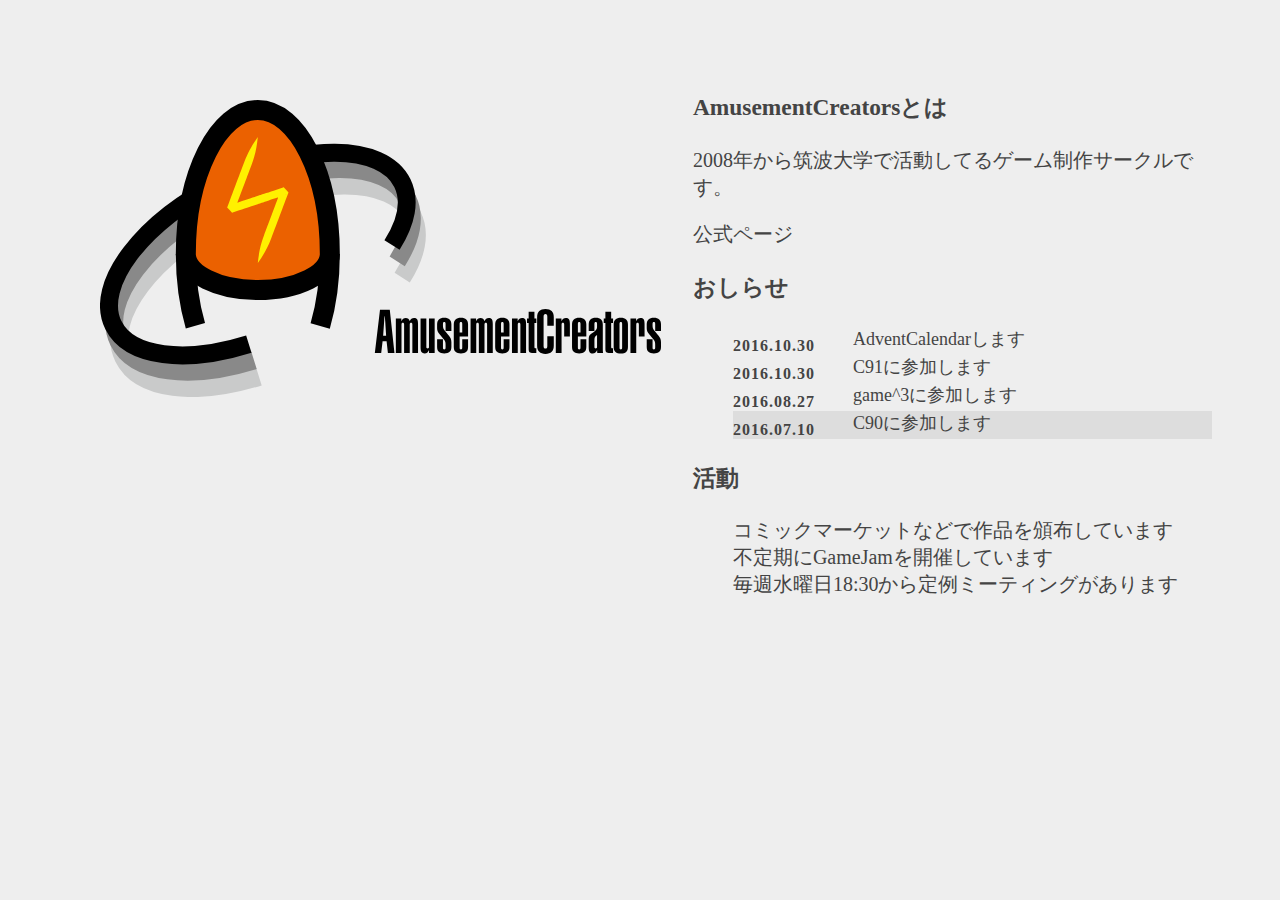
<file: index.html>
<!DOCTYPE HTML>
<html lang="ja">
    <head>
        <meta charset="UTF-8">
        <title>AmusementCreators</title>
        <link rel="stylesheet" href="css/common.css">
        <link rel="stylesheet" href="css/home.css">
    </head>
    <body>
        <header>
            <a href="./index.html">
                <img src="image/logo.svg">
            </a>
        </header>

        <div class="content">
        <section>
            <h3 class="title" >AmusementCreatorsとは</h3>
            <p>2008年から筑波大学で活動してるゲーム制作サークルです。</p>
            <p><a href="http://www.amusement-creators.info/wiki/">公式ページ</a></p>
        </section>

        <section>
            <h3 class="title">おしらせ</h3>
            <ul class="news">
                <li class="news-item">
                    <a href="./news.html#AdC2016">
                        <time class="date" datetime="2016-10-30">2016.10.30</time>
                        <span class="desc">AdventCalendarします</span>
                    </a>
                    <a href="./news.html#C91">
                        <time class="date" datetime="2016-10-30">2016.10.30</time>
                        <span class="desc">C91に参加します</span>
                    </a>
                    <a href="./news.html#GameCube">
                        <time class="date" datetime="2016-08-27">2016.08.27</time>
                        <span class="desc">game^3に参加します</span>
                    </a>
                </li>
                <li class="news-item">
                    <a href="./news.html#C90">
                        <time class="date" datetime="2016-07-10">2016.07.10</time>
                        <span class="desc">C90に参加します</span>
                    </a>
                </li>
            </ul>
        </section>

        <section>
            <h3 class="title">活動</h3>
            <ul>
                <li>コミックマーケットなどで作品を頒布しています</li>
                <li>不定期にGameJamを開催しています</li>
                <li>毎週水曜日18:30から定例ミーティングがあります</li>
            </ul>
        </section>
        </div>

    </body>
</html>
</file>
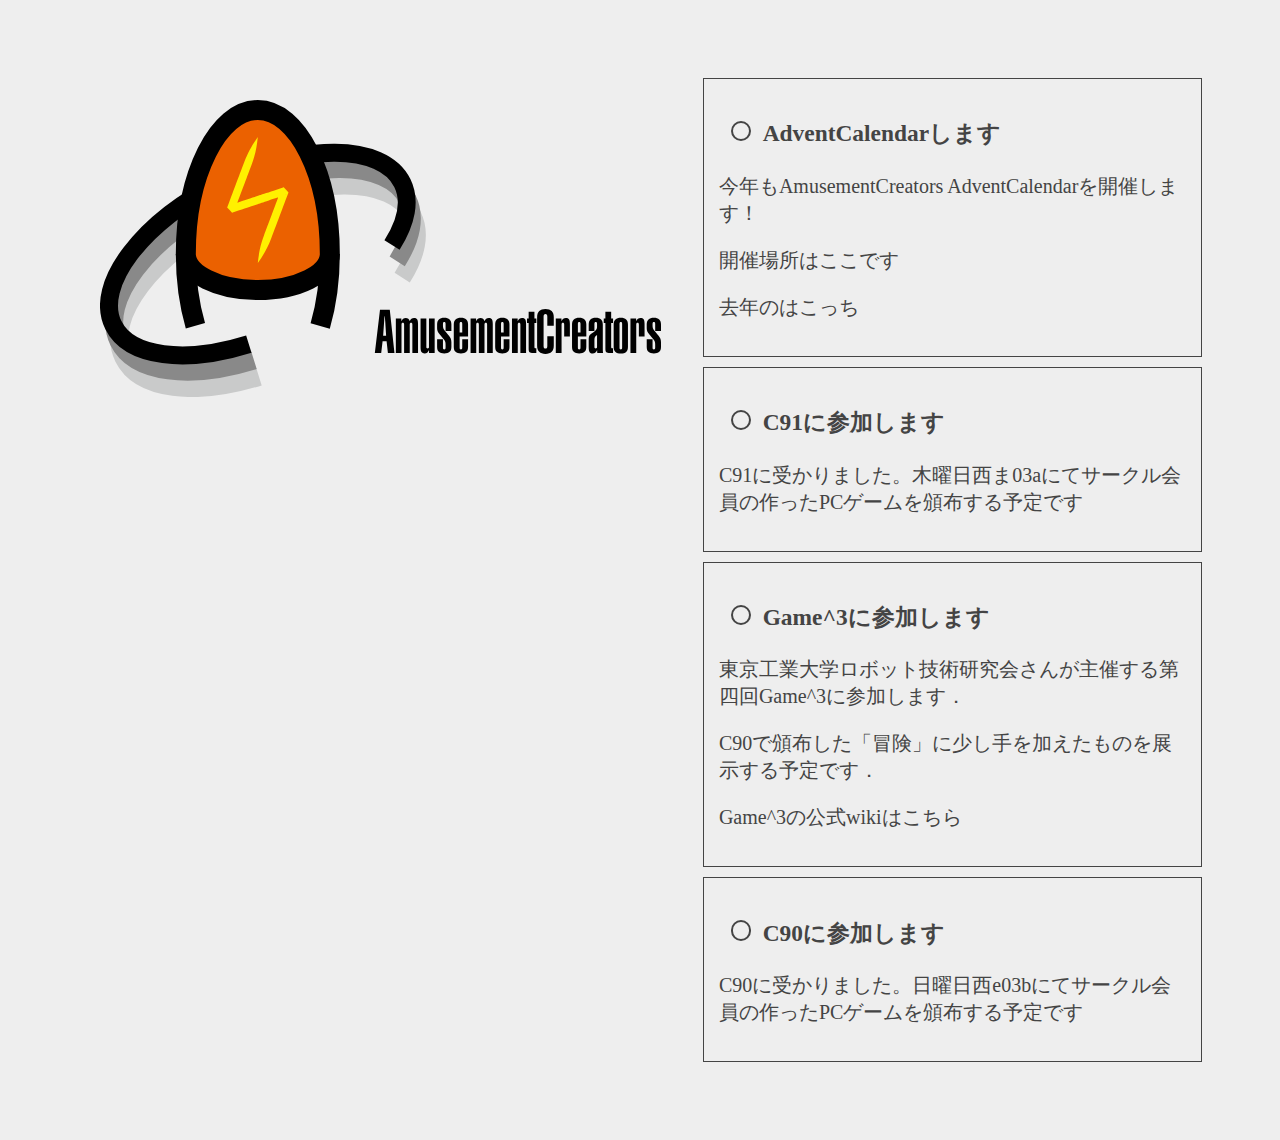
<file: news.html>
<!DOCTYPE HTML>
<html lang="ja">
    <head>
        <meta charset="UTF-8">
        <title>AmusementCreators</title>
        <link rel="stylesheet" href="css/common.css">
        <link rel="stylesheet" href="css/news.css">
    </head>
    <body>
        <header>
            <a href="./index.html">
                <img src="image/logo.svg">
            </a>
        </header>

        <div class="content">

        <section id="AdC2016" class="pane">
            <h3 class="title">AdventCalendarします</h3>
            <p>今年もAmusementCreators AdventCalendarを開催します！</p>
            <p>開催場所は<a href="http://www.adventar.org/calendars/1597">ここ</a>です</p>
            <p>去年のは<a href="http://www.adventar.org/calendars/1029">こっち</a></p>
            </a>
        </section>


        <section id="C91" class="pane">
            <h3 class="title">C91に参加します</h3>
            <p>C91に受かりました。木曜日西ま03aにてサークル会員の作ったPCゲームを頒布する予定です</p>
        </section>

        <section id="GameCube" class="pane">
            <h3 class="title">Game^3に参加します</h3>
            <p>東京工業大学ロボット技術研究会さんが主催する第四回Game^3に参加します．</p>
            <p>C90で頒布した「冒険」に少し手を加えたものを展示する予定です．</p>
            <p>Game^3の公式wikiは<a href="http://seesaawiki.jp/gamecreatercon-game3/">こちら</a></p>
        </section>

        <section id="C90" class="pane">
            <h3 class="title">C90に参加します</h3>
            <p>C90に受かりました。日曜日西e03bにてサークル会員の作ったPCゲームを頒布する予定です</p>
        </section>
        </div>
    </body>
</html>
</file>
<file: css/common.css>
@charset  "UTF-8";

html {
    font-size: 62.5%;
}

body {
    background-color: #eee;
    color: #444;
    font-size: 2.0rem;
    padding: 60px;
}

a:link, a:visited, a:active {
    color: #444;
    text-decoration: none;
}
a:hover {
    opacity: 0.7;
}

ul {
    list-style-type: none;
}

header {
    float: left;
    margin: 32px;
}

.content {
    display: table-cell;
    margin: 16px;
    min-width: 320px;
}
</file>
<file: css/home.css>
@charset  "UTF-8";

.news {
    max-height: 120px;
    overflow-y: auto;
}

.news .news-item a {
    display: block;
    font-size: 0;
}
.news .news-item:nth-of-type(even) a {
    background-color: #ddd;
}

.news .date {
    display: inline-block;
    width: 12rem;
    letter-spacing: 1px;
    font-weight: bold;
    font-size: 1.6rem;
}

.news .desc {
    display: inline-block;

    overflow: hidden;
    text-overflow: ellipsis;
    white-space: nowrap;
    font-size: 1.8rem;
}
</file>
<file: css/news.css>
@charset "UTF-8";

.title::before {
    content: '';
    display: inline-block;
    width: 0.7em;
    height: 0.7em;
    margin-right: 0.5em;
    margin-left: 0.5em;
    border: 2px solid;
    border-radius: 50%;
}

.pane {
    border: solid 1px;
    margin: 1.0rem;
    padding: 1.5rem;
}
</file>
